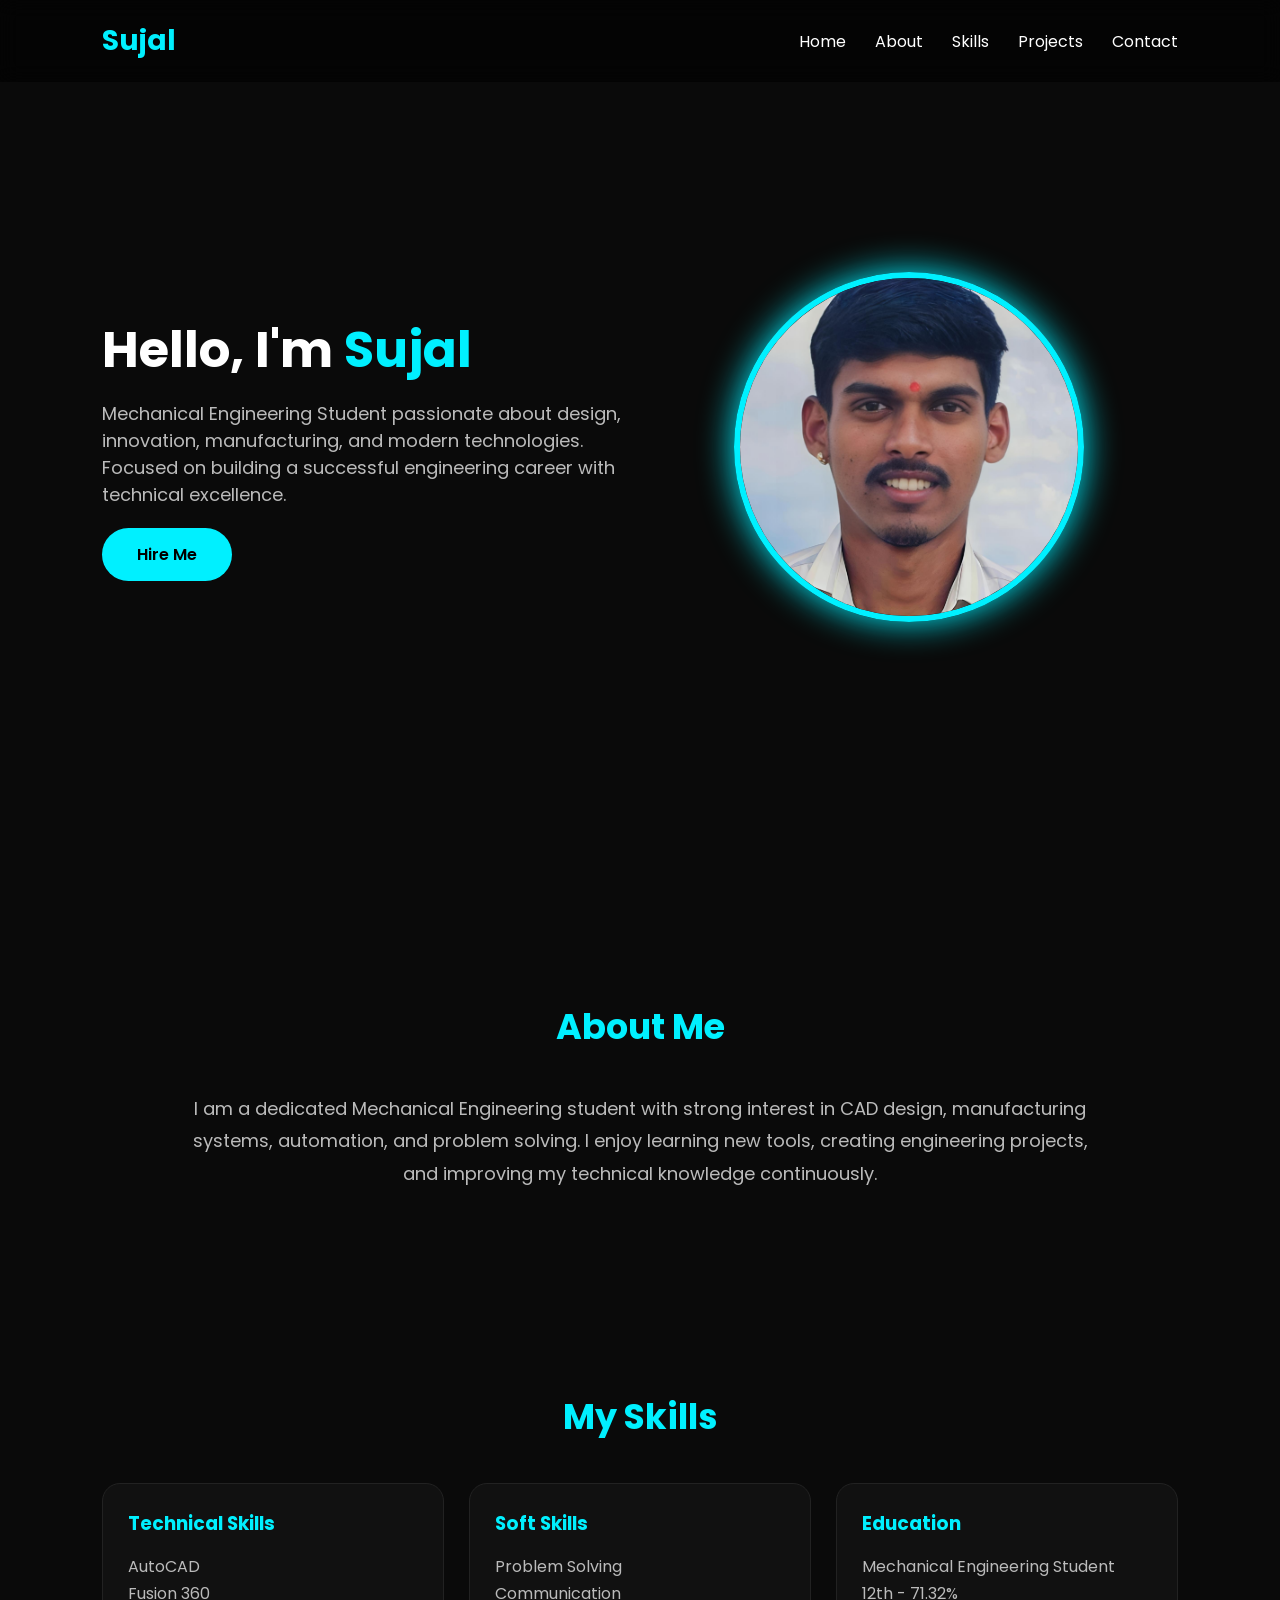
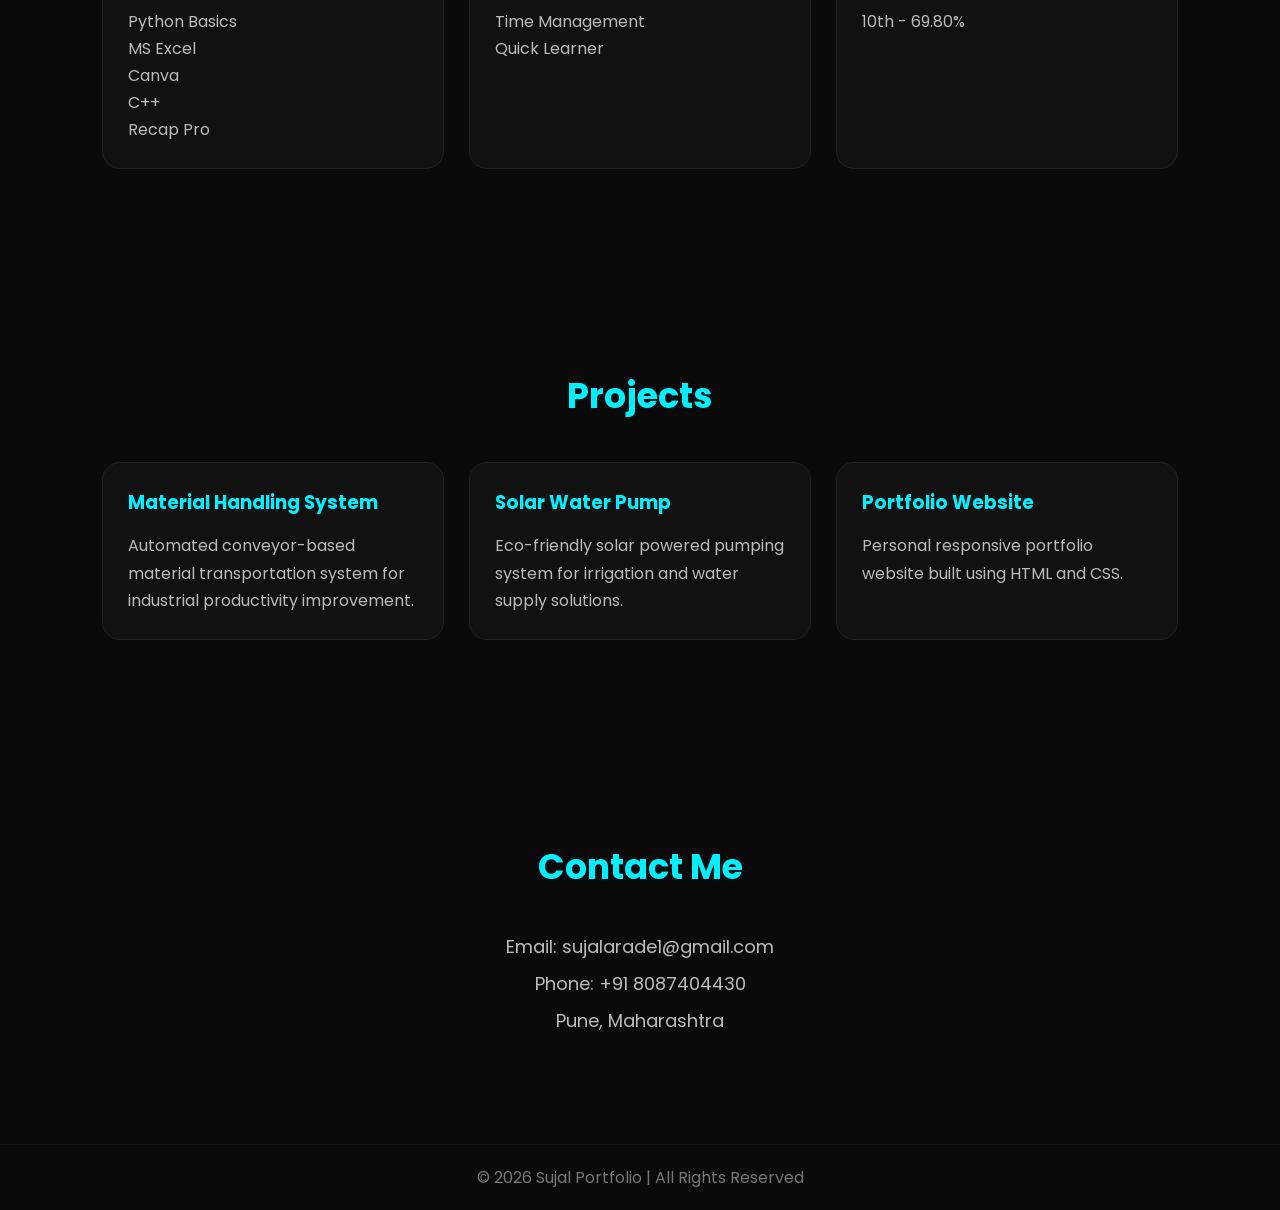
<file: index.html>
<!DOCTYPE html>
<html lang="en">
<head>
<meta charset="UTF-8">
<meta name="viewport" content="width=device-width, initial-scale=1.0">
<title>Sujal Portfolio</title>

<link href="https://fonts.googleapis.com/css2?family=Poppins:wght@300;400;600;700&display=swap" rel="stylesheet">

<style>
*{
    margin:0;
    padding:0;
    box-sizing:border-box;
    scroll-behavior:smooth;
}

body{
    font-family:'Poppins',sans-serif;
    background:#0a0a0a;
    color:#fff;
}

header{
    width:100%;
    padding:20px 8%;
    display:flex;
    justify-content:space-between;
    align-items:center;
    position:fixed;
    top:0;
    left:0;
    z-index:1000;
    background:rgba(0,0,0,0.6);
    backdrop-filter:blur(10px);
}

header h1{
    font-size:28px;
    color:#00f0ff;
}

nav a{
    color:#fff;
    text-decoration:none;
    margin-left:25px;
    transition:0.3s;
    font-size:16px;
}

nav a:hover{
    color:#00f0ff;
}

section{
    padding:100px 8%;
}

.hero{
    min-height:100vh;
    display:flex;
    justify-content:space-between;
    align-items:center;
    flex-wrap:wrap;
}

.hero-text{
    flex:1;
    min-width:300px;
}

.hero-text h2{
    font-size:50px;
    line-height:1.2;
}

.hero-text h2 span{
    color:#00f0ff;
}

.hero-text p{
    margin:20px 0;
    color:#bbb;
    font-size:18px;
    max-width:550px;
}

.btn{
    display:inline-block;
    padding:14px 35px;
    background:#00f0ff;
    color:#000;
    font-weight:600;
    text-decoration:none;
    border-radius:40px;
    transition:0.3s;
}

.btn:hover{
    transform:scale(1.05);
    box-shadow:0 0 20px #00f0ff;
}

.hero-img{
    flex:1;
    text-align:center;
    min-width:300px;
}

.hero-img img{
    width:350px;
    height:350px;
    object-fit:cover;
    border-radius:50%;
    border:6px solid #00f0ff;
    box-shadow:0 0 35px #00f0ff;
}

.title{
    font-size:35px;
    margin-bottom:40px;
    color:#00f0ff;
    text-align:center;
}

.about p{
    max-width:900px;
    margin:auto;
    text-align:center;
    color:#bbb;
    font-size:18px;
    line-height:1.8;
}

.skills-box,
.project-box{
    display:grid;
    grid-template-columns:repeat(auto-fit,minmax(250px,1fr));
    gap:25px;
}

.card{
    background:#111;
    padding:25px;
    border-radius:18px;
    transition:0.3s;
    border:1px solid #222;
}

.card:hover{
    transform:translateY(-10px);
    border-color:#00f0ff;
    box-shadow:0 0 20px rgba(0,240,255,0.25);
}

.card h3{
    color:#00f0ff;
    margin-bottom:15px;
}

.card p, .card li{
    color:#bbb;
    line-height:1.7;
}

.contact{
    text-align:center;
}

.contact p{
    color:#bbb;
    margin:10px 0;
    font-size:18px;
}

footer{
    text-align:center;
    padding:20px;
    color:#777;
    border-top:1px solid #111;
}

@media(max-width:900px){
    .hero{
        flex-direction:column-reverse;
        text-align:center;
        gap:40px;
    }

    .hero-text h2{
        font-size:38px;
    }

    header{
        flex-direction:column;
        gap:15px;
    }

    nav a{
        margin:0 10px;
    }

    .hero-img img{
        width:280px;
        height:280px;
    }
}
</style>
</head>

<body>

<header>
    <h1>Sujal</h1>
    <nav>
        <a href="#home">Home</a>
        <a href="#about">About</a>
        <a href="#skills">Skills</a>
        <a href="#projects">Projects</a>
        <a href="#contact">Contact</a>
    </nav>
</header>

<section class="hero" id="home">
    <div class="hero-text">
        <h2>Hello, I'm <span>Sujal</span></h2>
        <p>
            Mechanical Engineering Student passionate about design, innovation,
            manufacturing, and modern technologies. Focused on building a successful
            engineering career with technical excellence.
        </p>
        <a href="#contact" class="btn">Hire Me</a>
    </div>

    <div class="hero-img">
        <img src="Sujal.jpeg" alt="Sujal">
    </div>
</section>

<section class="about" id="about">
    <h2 class="title">About Me</h2>
    <p>
        I am a dedicated Mechanical Engineering student with strong interest in CAD design,
        manufacturing systems, automation, and problem solving. I enjoy learning new tools,
        creating engineering projects, and improving my technical knowledge continuously.
    </p>
</section>

<section id="skills">
    <h2 class="title">My Skills</h2>

    <div class="skills-box">
        <div class="card">
            <h3>Technical Skills</h3>
            <p>AutoCAD</p>
            <p>Fusion 360</p>
            <p>Python Basics</p>
            <p>MS Excel</p>
            <p>Canva</p>
            <p>C++</p>
            <p>Recap Pro</p>
        </div>

        <div class="card">
            <h3>Soft Skills</h3>
            <p>Problem Solving</p>
            <p>Communication</p>
            <p>Time Management</p>
            <p>Quick Learner</p>
        </div>

        <div class="card">
            <h3>Education</h3>
            <p>Mechanical Engineering Student</p>
            <p>12th - 71.32%</p>
            <p>10th - 69.80%</p>
        </div>
    </div>
</section>

<section id="projects">
    <h2 class="title">Projects</h2>

    <div class="project-box">

        <div class="card">
            <h3>Material Handling System</h3>
            <p>
                Automated conveyor-based material transportation system
                for industrial productivity improvement.
            </p>
        </div>

        <div class="card">
            <h3>Solar Water Pump</h3>
            <p>
                Eco-friendly solar powered pumping system for irrigation
                and water supply solutions.
            </p>
        </div>

        <div class="card">
            <h3>Portfolio Website</h3>
            <p>
                Personal responsive portfolio website built using HTML and CSS.
            </p>
        </div>

    </div>
</section>

<section class="contact" id="contact">
    <h2 class="title">Contact Me</h2>
    <p>Email: sujalarade1@gmail.com</p>
    <p>Phone: +91 8087404430</p>
    <p>Pune, Maharashtra</p>
</section>

<footer>
    © 2026 Sujal Portfolio | All Rights Reserved
</footer>

</body>
</html>
</file>
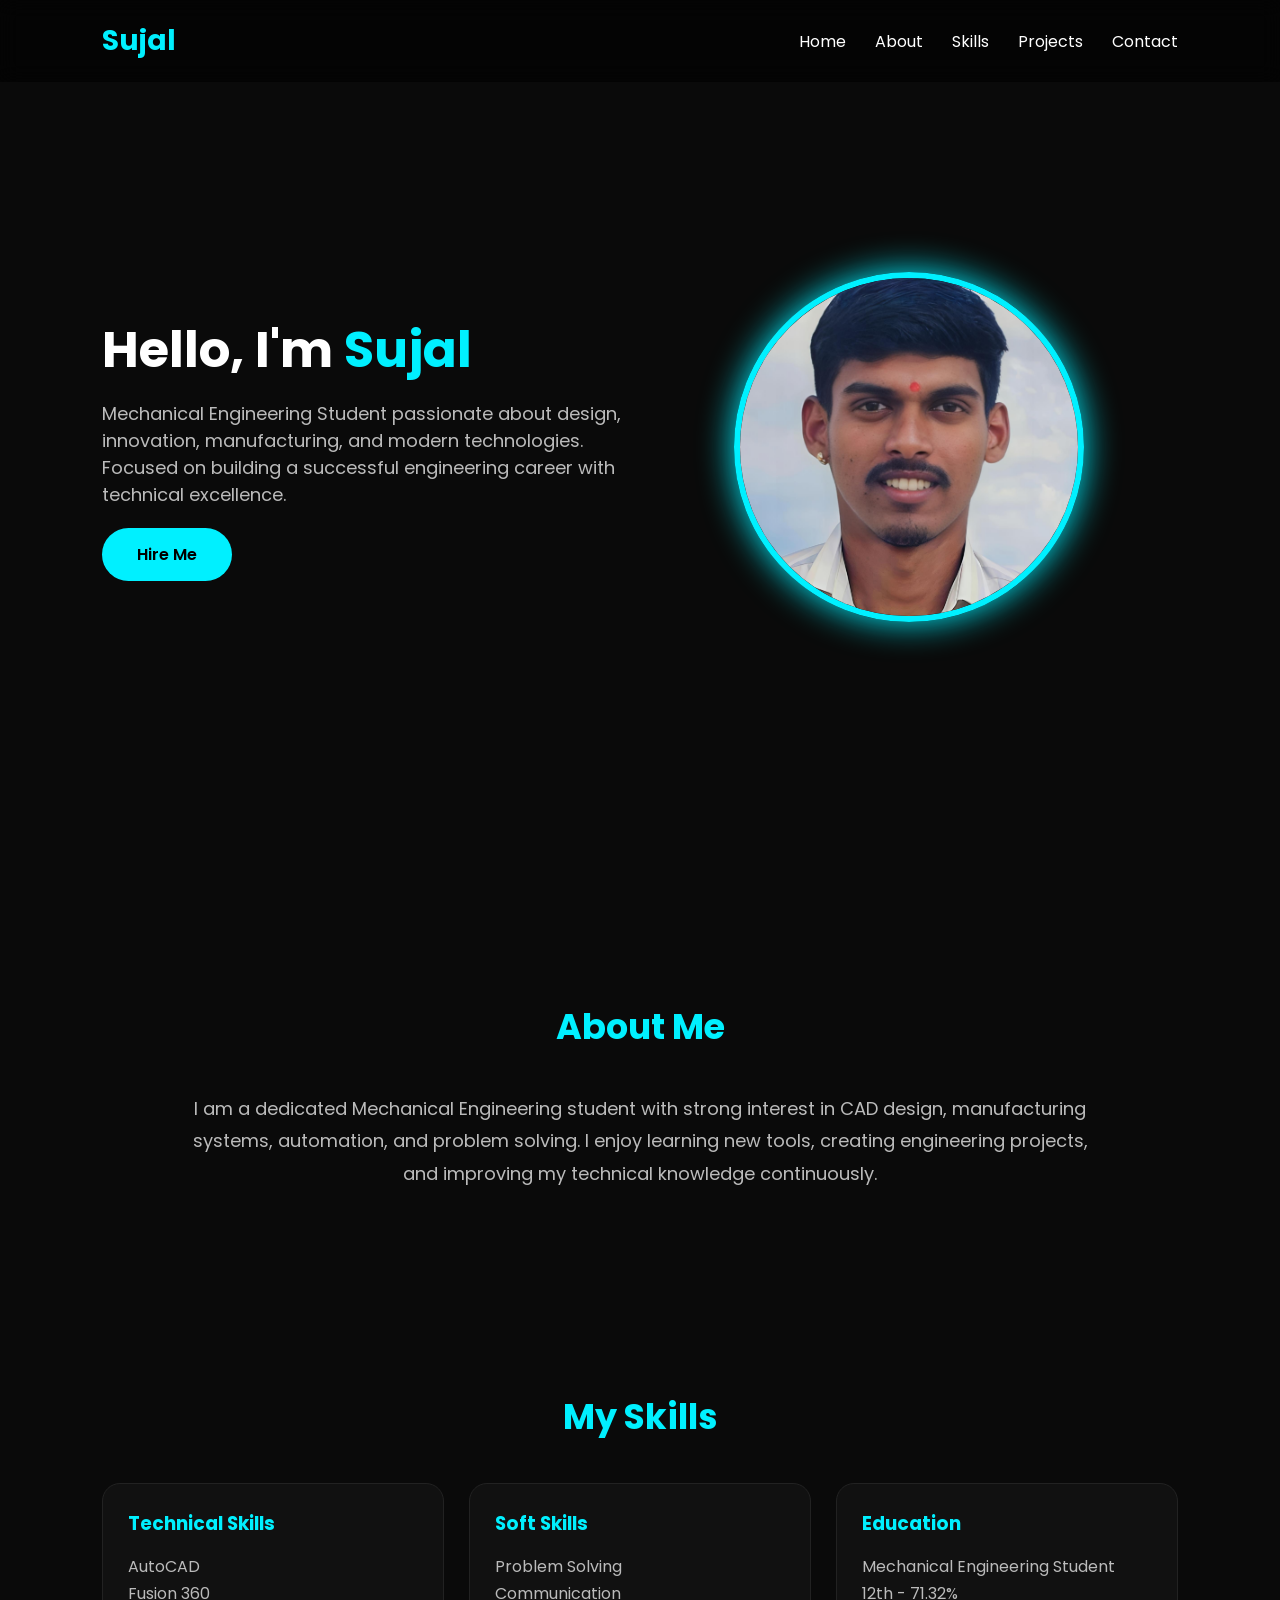
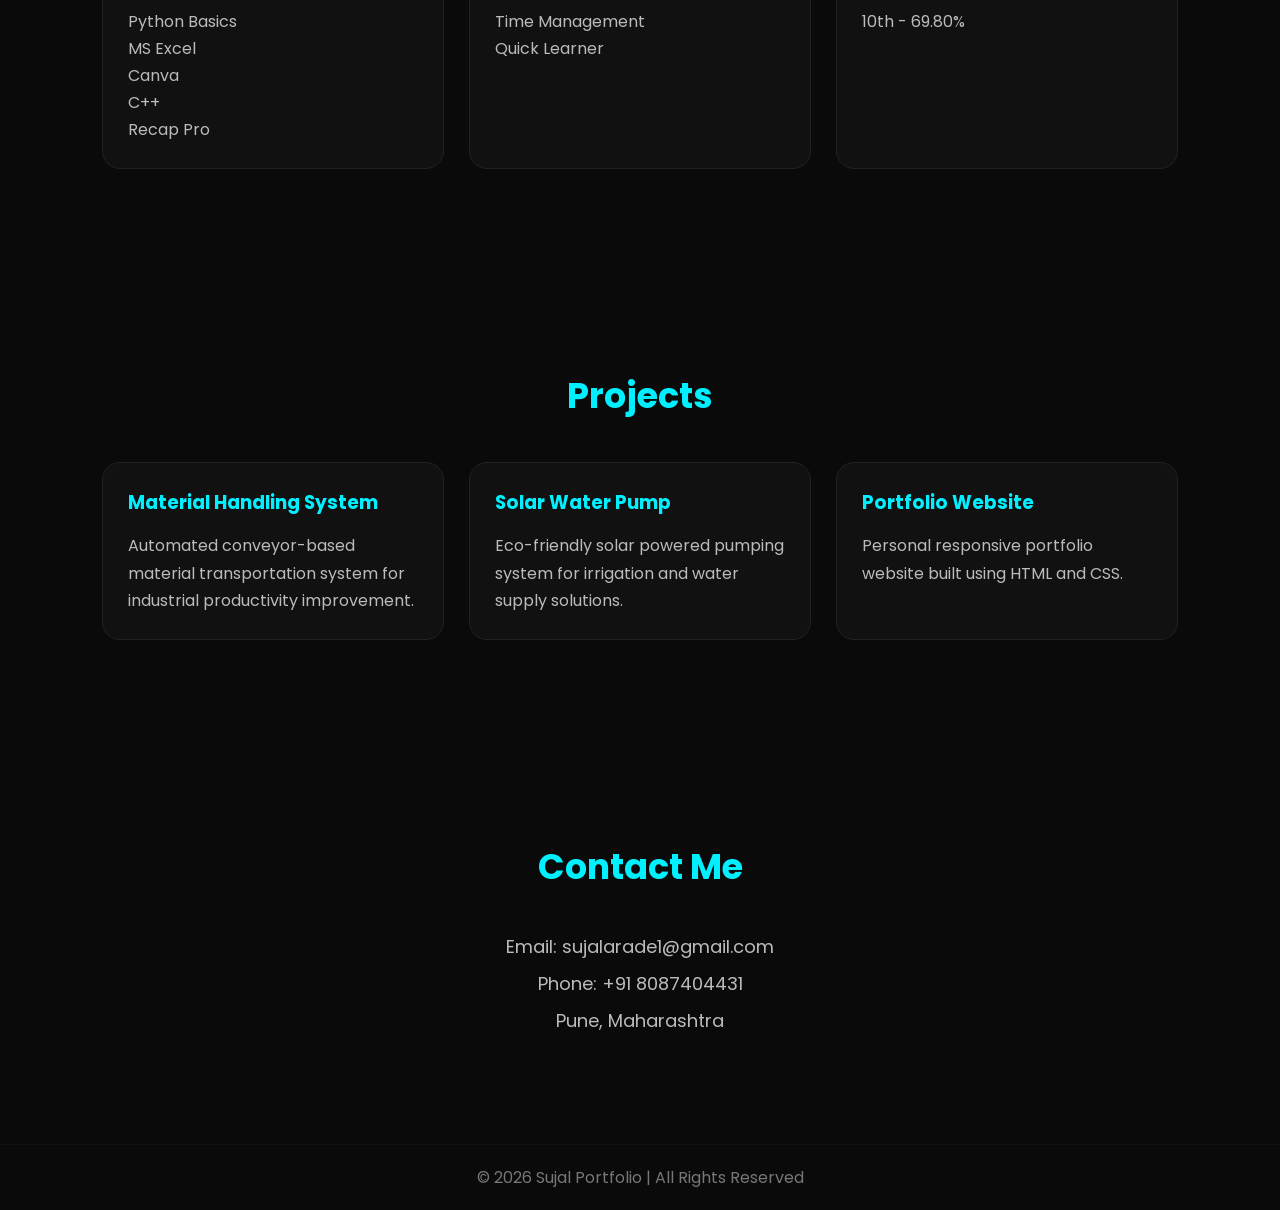
<file: Sujal.html>
<!DOCTYPE html>
<html lang="en">
<head>
<meta charset="UTF-8">
<meta name="viewport" content="width=device-width, initial-scale=1.0">
<title>Sujal Portfolio</title>

<link href="https://fonts.googleapis.com/css2?family=Poppins:wght@300;400;600;700&display=swap" rel="stylesheet">

<style>
*{
    margin:0;
    padding:0;
    box-sizing:border-box;
    scroll-behavior:smooth;
}

body{
    font-family:'Poppins',sans-serif;
    background:#0a0a0a;
    color:#fff;
}

header{
    width:100%;
    padding:20px 8%;
    display:flex;
    justify-content:space-between;
    align-items:center;
    position:fixed;
    top:0;
    left:0;
    z-index:1000;
    background:rgba(0,0,0,0.6);
    backdrop-filter:blur(10px);
}

header h1{
    font-size:28px;
    color:#00f0ff;
}

nav a{
    color:#fff;
    text-decoration:none;
    margin-left:25px;
    transition:0.3s;
    font-size:16px;
}

nav a:hover{
    color:#00f0ff;
}

section{
    padding:100px 8%;
}

.hero{
    min-height:100vh;
    display:flex;
    justify-content:space-between;
    align-items:center;
    flex-wrap:wrap;
}

.hero-text{
    flex:1;
    min-width:300px;
}

.hero-text h2{
    font-size:50px;
    line-height:1.2;
}

.hero-text h2 span{
    color:#00f0ff;
}

.hero-text p{
    margin:20px 0;
    color:#bbb;
    font-size:18px;
    max-width:550px;
}

.btn{
    display:inline-block;
    padding:14px 35px;
    background:#00f0ff;
    color:#000;
    font-weight:600;
    text-decoration:none;
    border-radius:40px;
    transition:0.3s;
}

.btn:hover{
    transform:scale(1.05);
    box-shadow:0 0 20px #00f0ff;
}

.hero-img{
    flex:1;
    text-align:center;
    min-width:300px;
}

.hero-img img{
    width:350px;
    height:350px;
    object-fit:cover;
    border-radius:50%;
    border:6px solid #00f0ff;
    box-shadow:0 0 35px #00f0ff;
}

.title{
    font-size:35px;
    margin-bottom:40px;
    color:#00f0ff;
    text-align:center;
}

.about p{
    max-width:900px;
    margin:auto;
    text-align:center;
    color:#bbb;
    font-size:18px;
    line-height:1.8;
}

.skills-box,
.project-box{
    display:grid;
    grid-template-columns:repeat(auto-fit,minmax(250px,1fr));
    gap:25px;
}

.card{
    background:#111;
    padding:25px;
    border-radius:18px;
    transition:0.3s;
    border:1px solid #222;
}

.card:hover{
    transform:translateY(-10px);
    border-color:#00f0ff;
    box-shadow:0 0 20px rgba(0,240,255,0.25);
}

.card h3{
    color:#00f0ff;
    margin-bottom:15px;
}

.card p, .card li{
    color:#bbb;
    line-height:1.7;
}

.contact{
    text-align:center;
}

.contact p{
    color:#bbb;
    margin:10px 0;
    font-size:18px;
}

footer{
    text-align:center;
    padding:20px;
    color:#777;
    border-top:1px solid #111;
}

@media(max-width:900px){
    .hero{
        flex-direction:column-reverse;
        text-align:center;
        gap:40px;
    }

    .hero-text h2{
        font-size:38px;
    }

    header{
        flex-direction:column;
        gap:15px;
    }

    nav a{
        margin:0 10px;
    }

    .hero-img img{
        width:280px;
        height:280px;
    }
}
</style>
</head>

<body>

<header>
    <h1>Sujal</h1>
    <nav>
        <a href="#home">Home</a>
        <a href="#about">About</a>
        <a href="#skills">Skills</a>
        <a href="#projects">Projects</a>
        <a href="#contact">Contact</a>
    </nav>
</header>

<section class="hero" id="home">
    <div class="hero-text">
        <h2>Hello, I'm <span>Sujal</span></h2>
        <p>
            Mechanical Engineering Student passionate about design, innovation,
            manufacturing, and modern technologies. Focused on building a successful
            engineering career with technical excellence.
        </p>
        <a href="#contact" class="btn">Hire Me</a>
    </div>

    <div class="hero-img">
        <img src="Sujal.jpeg" alt="Sujal">
    </div>
</section>

<section class="about" id="about">
    <h2 class="title">About Me</h2>
    <p>
        I am a dedicated Mechanical Engineering student with strong interest in CAD design,
        manufacturing systems, automation, and problem solving. I enjoy learning new tools,
        creating engineering projects, and improving my technical knowledge continuously.
    </p>
</section>

<section id="skills">
    <h2 class="title">My Skills</h2>

    <div class="skills-box">
        <div class="card">
            <h3>Technical Skills</h3>
            <p>AutoCAD</p>
            <p>Fusion 360</p>
            <p>Python Basics</p>
            <p>MS Excel</p>
            <p>Canva</p>
            <p>C++</p>
            <p>Recap Pro</p>
        </div>

        <div class="card">
            <h3>Soft Skills</h3>
            <p>Problem Solving</p>
            <p>Communication</p>
            <p>Time Management</p>
            <p>Quick Learner</p>
        </div>

        <div class="card">
            <h3>Education</h3>
            <p>Mechanical Engineering Student</p>
            <p>12th - 71.32%</p>
            <p>10th - 69.80%</p>
        </div>
    </div>
</section>

<section id="projects">
    <h2 class="title">Projects</h2>

    <div class="project-box">

        <div class="card">
            <h3>Material Handling System</h3>
            <p>
                Automated conveyor-based material transportation system
                for industrial productivity improvement.
            </p>
        </div>

        <div class="card">
            <h3>Solar Water Pump</h3>
            <p>
                Eco-friendly solar powered pumping system for irrigation
                and water supply solutions.
            </p>
        </div>

        <div class="card">
            <h3>Portfolio Website</h3>
            <p>
                Personal responsive portfolio website built using HTML and CSS.
            </p>
        </div>

    </div>
</section>

<section class="contact" id="contact">
    <h2 class="title">Contact Me</h2>
    <p>Email: sujalarade1@gmail.com</p>
    <p>Phone: +91 8087404431</p>
    <p>Pune, Maharashtra</p>
</section>

<footer>
    © 2026 Sujal Portfolio | All Rights Reserved
</footer>

</body>
</html>
</file>
